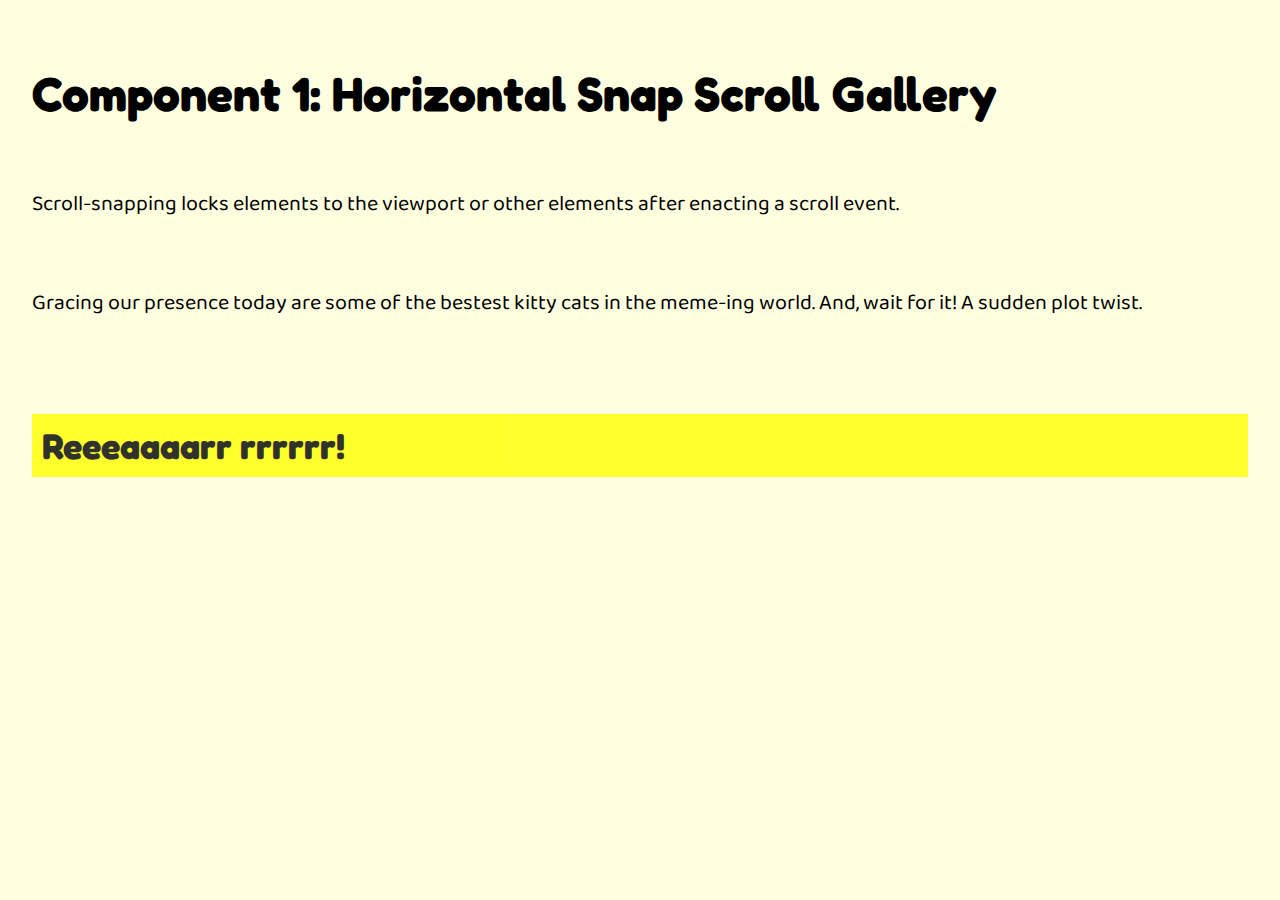
<file: 1-horizontal-snap-scrolling/index.html>
<!DOCTYPE html>
<html lang="en">

<head>
  <meta charset="UTF-8">
  <meta http-equiv="X-UA-Compatible" content="IE=edge">
  <meta name="viewport" content="width=device-width, initial-scale=1.0">
  <title>Horizontal Snap Scroll Feature with a Plot Twist</title>
  <link rel="stylesheet" type="text/css" href="style.css" />
</head>

<body>
  <!-- 
    modified from: https://css-tricks.com/practical-css-scroll-snapping/

    spec: https://www.w3.org/TR/css-scroll-snap-1/#scroll-snap-type
  -->
  <section class="slider-container">
    <div>
      <h1>Component 1: Horizontal Snap Scroll Gallery</h1>
      <p>
        Scroll-snapping locks elements to the viewport or other elements after enacting a scroll event.
      </p>
      <p>
        Gracing our presence today are some of the bestest kitty cats in the meme-ing world. And, wait for it! A sudden plot twist.
      </p>
    </div>
    <div class="slider">
      <div id="slide_1" role="img" aria-label="Orange cat locked inside a sandel, scraping quickly across the floor">
        <h2>Reeeaaaarr rrrrrr!</h2>
      </div>
      <div role="img" aria-label="White cat bobbing its head as though it is listening to a cool song" id="slide_2">
        <h2>The purrrfect vibe</h2>
      </div>
      <div id="slide_3" role="img" aria-label="Cute kitten asleep, stretching its paws and covering both its eyes">
        <h2>Furrr cute!</h2>
      </div>
      <div id="slide_4" role="img" aria-label="Zoom-in shot of an adult long-fur cat staring at the camera with its eyes wide open">
        <h2>Is my prof furr real?</h2>
      </div>
      <div id="slide_5" role="img" aria-label="Two cats locked in an intense lightsaber duel">
        <h2>Use the furrrrce!</h2>
      </div>
      <div>
        <h2>You've been rickrolled! <small>(I'm so old, and so are my memes.)</small></h2>
        <div id="slide_6">
          <div>
            <iframe role="img" aria-label="You've been rickrolled!" allowfullscreen="" frameBorder="0" height="100%" src="https://giphy.com/embed/uhYPkjP03h9RvVdazZ/video"></iframe>
          </div>
        </div>
      </div>
    </div>
  </section>
</body>

</html>
</file>
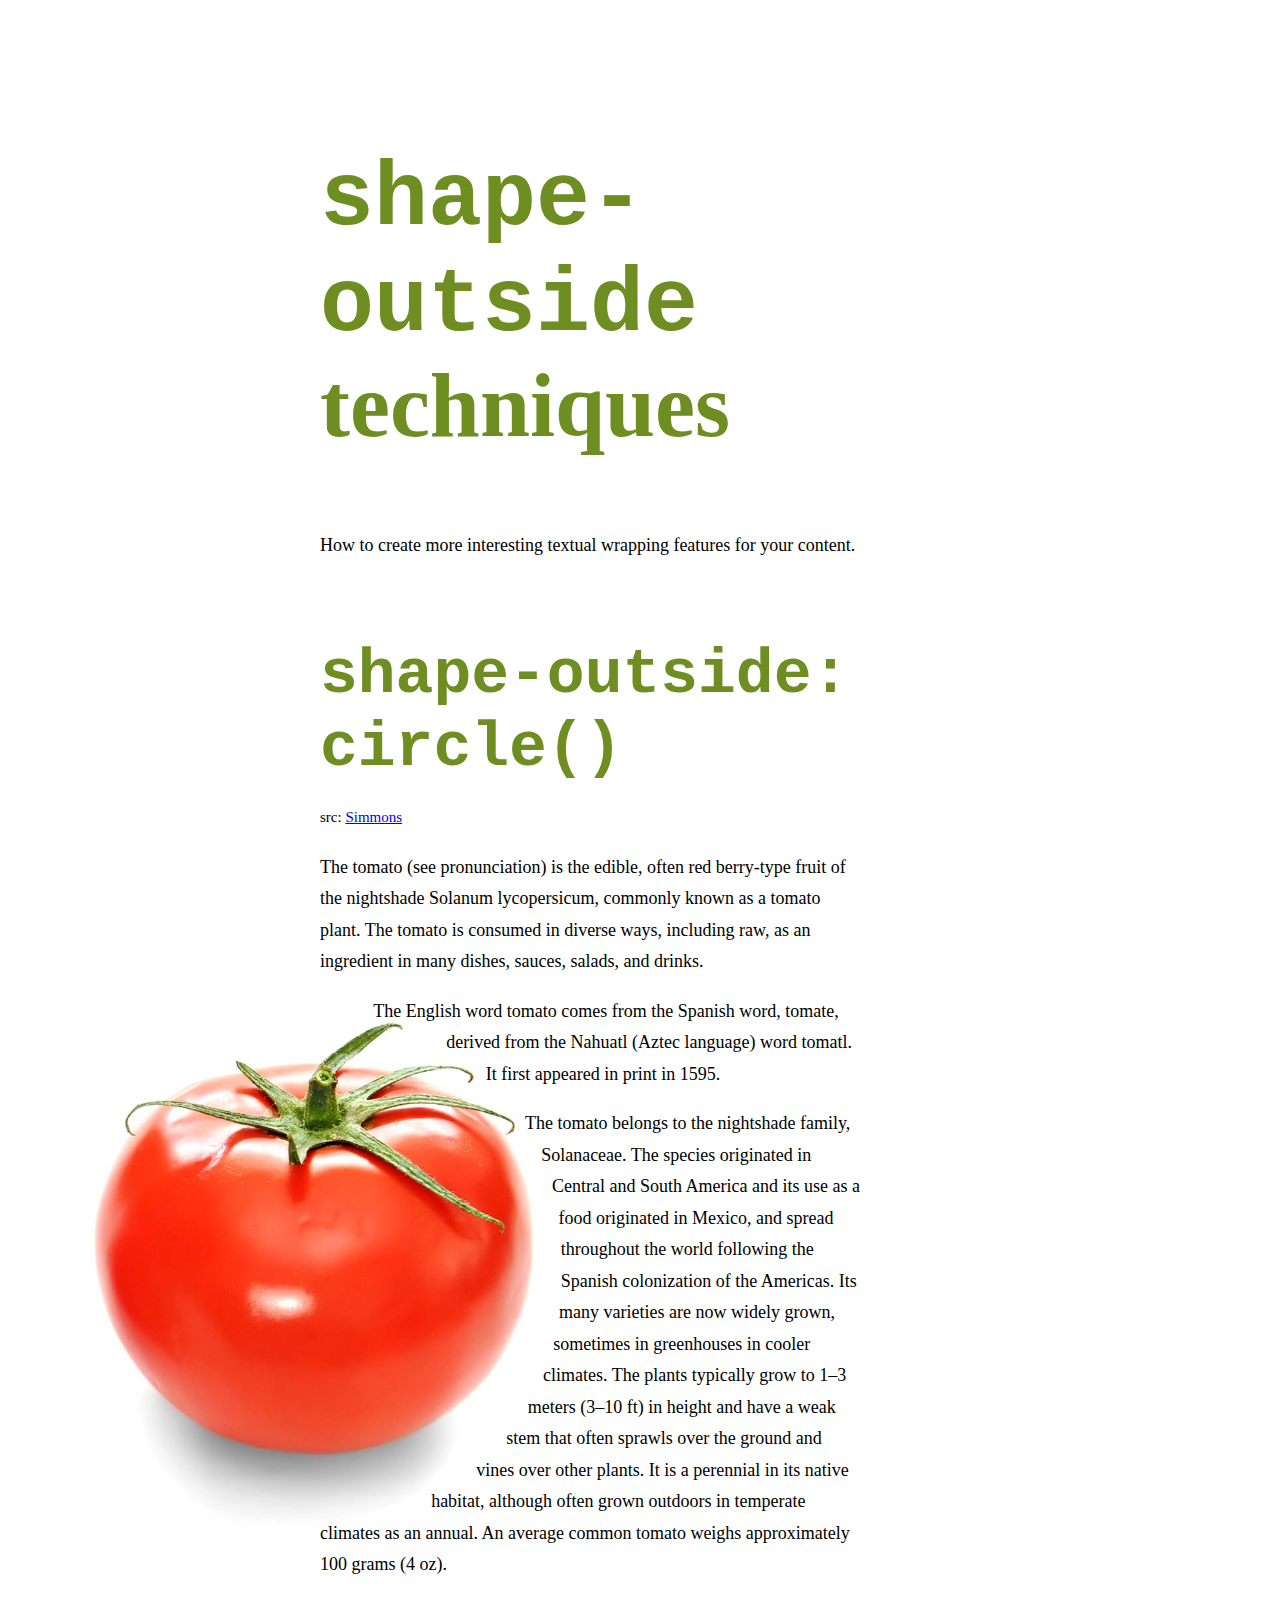
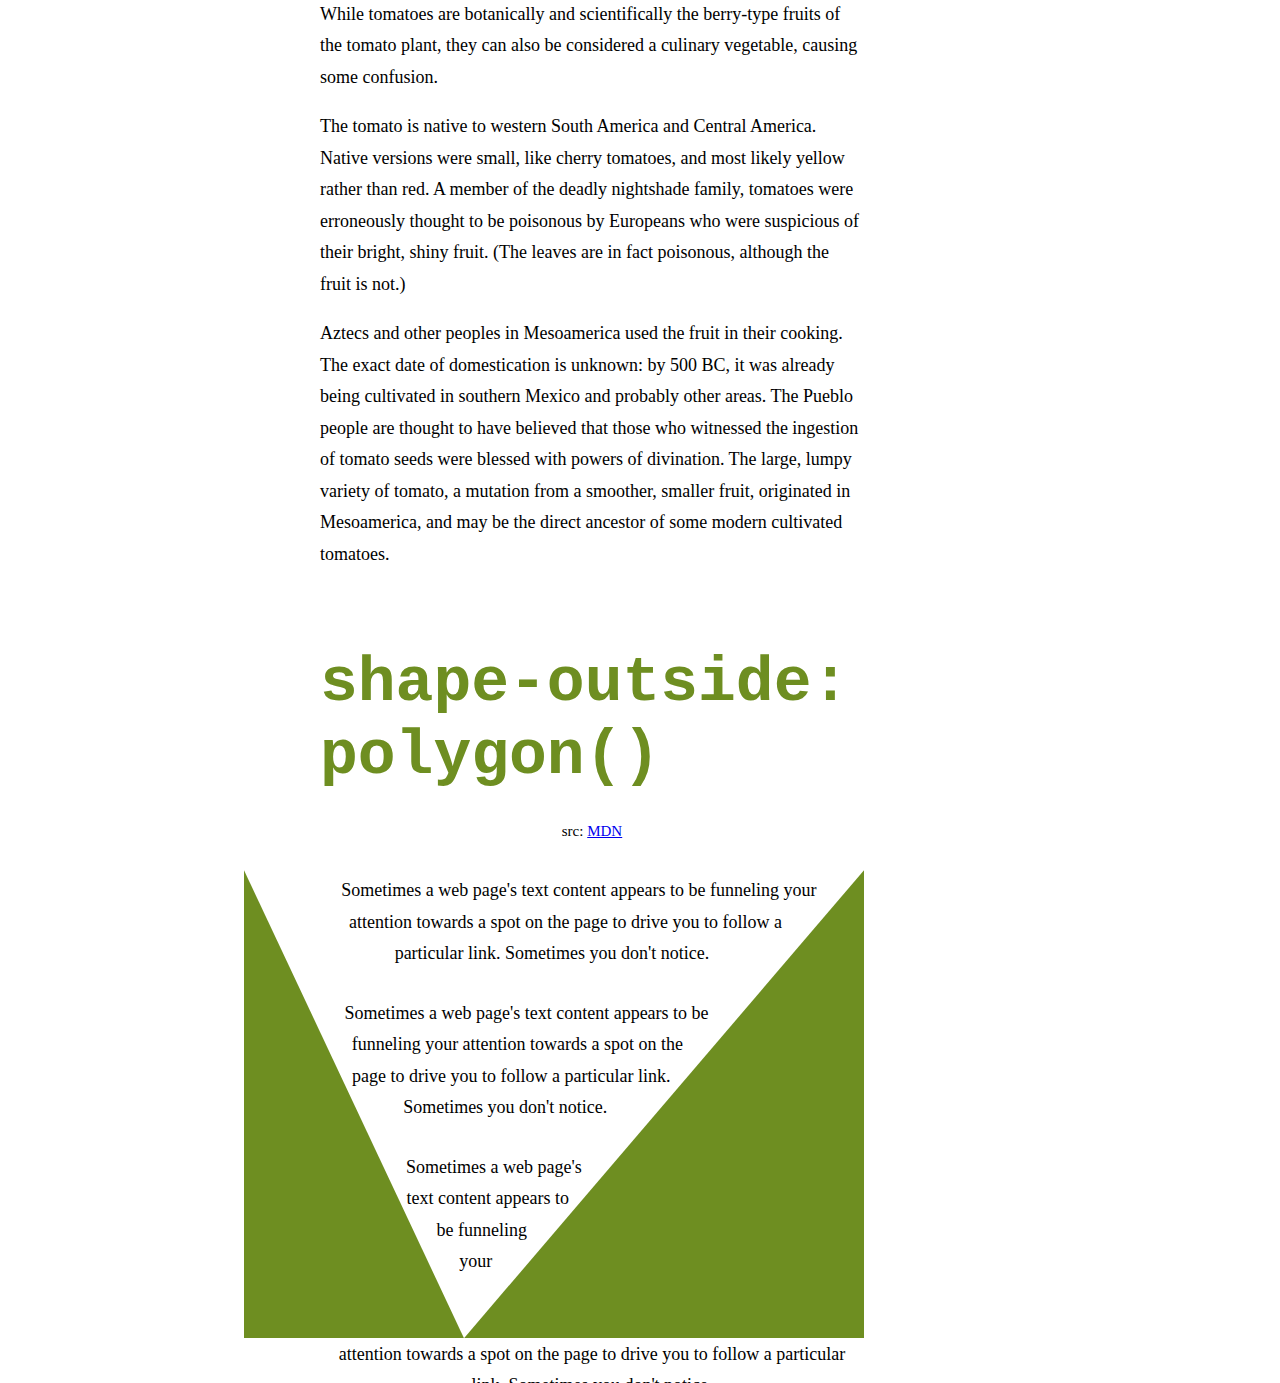
<file: 2-shape-outside/index.html>
<!DOCTYPE html>
<html lang="en">
<head>

  <meta charset="UTF-8">
  <meta http-equiv="X-UA-Compatible" content="IE=edge">
  <meta name="viewport" content="width=device-width, initial-scale=1.0">
  <title>shape-outside demo</title>

  <link rel="stylesheet" type="text/css" href="style.css" />

</head>
<body>

  <header>

    <h1><code>shape-outside</code> techniques</h1>

    <p>
      How to create more interesting textual wrapping features for your content.
    </p>

  </header>

  <section id="circle">

    <h2><code>shape-outside: circle()</code></h2>

    <p><small>src: <a href="https://labs.jensimmons.com/2016/examples/shapes-1.html">Simmons</a></small></p>
      
    <p>The tomato (see pronunciation) is the edible, often red berry-type fruit of the nightshade Solanum lycopersicum, commonly known as a tomato plant. The tomato is consumed in diverse ways, including raw, as an ingredient in many dishes, sauces, salads, and drinks.</p> 

    <img src="images/tomato.jpeg" class="tomato" alt="Ripe red tomato.">
    
    <p>The English word tomato comes from the Spanish word, tomate, derived from the Nahuatl (Aztec language) word tomatl. It first appeared in print in 1595.</p>

    <p>The tomato belongs to the nightshade family, Solanaceae. The species originated in Central and South America and its use as a food originated in Mexico, and spread throughout the world following the Spanish colonization of the Americas. Its many varieties are now widely grown, sometimes in greenhouses in cooler climates. The plants typically grow to 1–3 meters (3–10 ft) in height and have a weak stem that often sprawls over the ground and vines over other plants. It is a perennial in its native habitat, although often grown outdoors in temperate climates as an annual. An average common tomato weighs approximately 100 grams (4 oz).</p>
    
    <p>While tomatoes are botanically and scientifically the berry-type fruits of the tomato plant, they can also be considered a culinary vegetable, causing some confusion.</p>


    <p>The tomato is native to western South America and Central America. Native versions were small, like cherry tomatoes, and most likely yellow rather than red. A member of the deadly nightshade family, tomatoes were erroneously thought to be poisonous by Europeans who were suspicious of their bright, shiny fruit. (The leaves are in fact poisonous, although the fruit is not.)</p>

    <p>Aztecs and other peoples in Mesoamerica used the fruit in their cooking. The exact date of domestication is unknown: by 500 BC, it was already being cultivated in southern Mexico and probably other areas. The Pueblo people are thought to have believed that those who witnessed the ingestion of tomato seeds were blessed with powers of divination. The large, lumpy variety of tomato, a mutation from a smoother, smaller fruit, originated in Mesoamerica, and may be the direct ancestor of some modern cultivated tomatoes.</p>

  </section>

  <section id="funnel">

    <h2><code>shape-outside: polygon()</code></h2>

    <p><small>src: <a href="https://developer.mozilla.org/en-US/docs/Web/CSS/shape-outside">MDN</a></small></p>

    <div class="left-ramp"></div>
    <div class="right-ramp"></div>
    <p>
      Sometimes a web page's text content appears to be funneling your attention towards a spot on the page to drive you to follow a particular link. Sometimes you don't notice.
    </p>
    <p>
      Sometimes a web page's text content appears to be funneling your attention towards a spot on the page to drive you to follow a particular link. Sometimes you don't notice.
    </p>
    <p>
      Sometimes a web page's text content appears to be funneling your attention towards a spot on the page to drive you to follow a particular link. Sometimes you don't notice.
    </p>
  </section>
  
</body>
</html>
</file>
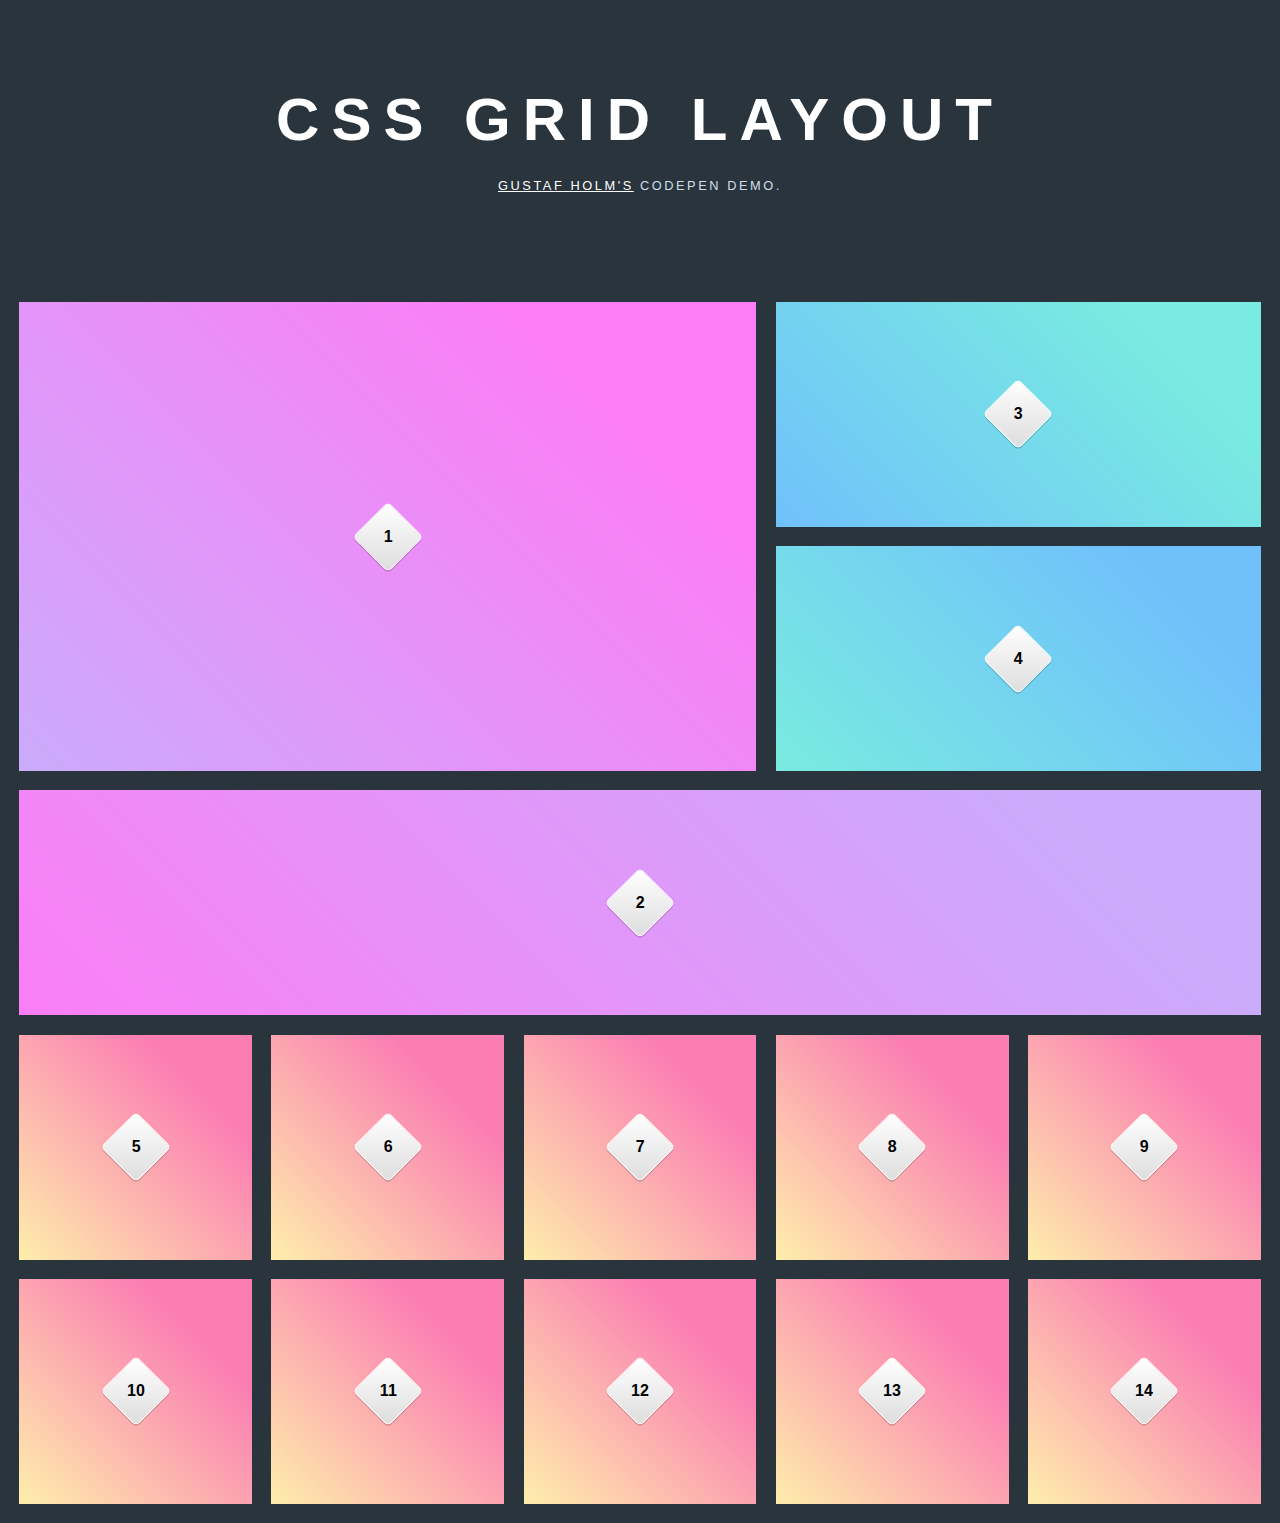
<file: 3-grid-areas-again/index.html>
<!DOCTYPE html>
<html lang="en">
<head>
  <meta charset="UTF-8">
  <meta http-equiv="X-UA-Compatible" content="IE=edge">
  <meta name="viewport" content="width=device-width, initial-scale=1.0">
  <title>CSS Grid Areas Again by Gustaf Holm</title>
  <link rel="stylesheet" type="text/css" href="style.css" />
</head>
<body>
  <header class="header">
    <h1>CSS Grid Layout</h1>
    <p><a href="https://codepen.io/primalivet/pen/ryjKmV">Gustaf Holm's</a> codepen demo.</p>
  </header>
  <div class="grid">
    <div class="item" tabindex="1">
      <div class="box">
        <div class="diamond"><span>1</span></div>
        <div class="tooltip">grid-area: hero</div>
      </div>
    </div>
    <div class="item" tabindex="2">
      <div class="box">
        <div class="diamond"><span>2</span></div>
        <div class="tooltip">grid-area: big</div>
      </div>
    </div>
    <div class="item" tabindex="3">
      <div class="box">
        <div class="diamond"><span>3</span></div>
        <div class="tooltip">grid-area: medium</div>
      </div>
    </div>
    <div class="item" tabindex="4">
      <div class="box">
        <div class="diamond"><span>4</span></div>
        <div class="tooltip">grid-area: medium</div>
      </div>
    </div>
    <div class="item" tabindex="5">
      <div class="box">
        <div class="diamond"><span>5</span></div>
        <div class="tooltip">grid-area: small</div>
      </div>
    </div>
    <div class="item" tabindex="6">
      <div class="box">
        <div class="diamond"><span>6</span></div>
        <div class="tooltip">grid-area: small</div>
      </div>
    </div>
    <div class="item" tabindex="7">
      <div class="box">
        <div class="diamond"><span>7</span></div>
        <div class="tooltip">grid-area: small</div>
      </div>
    </div>
    <div class="item" tabindex="8">
      <div class="box">
        <div class="diamond"><span>8</span></div>
        <div class="tooltip">grid-area: small</div>
      </div>
    </div>
    <div class="item" tabindex="9">
      <div class="box">
        <div class="diamond"><span>9</span></div>
        <div class="tooltip">grid-area: small</div>
      </div>
    </div>
    <div class="item" tabindex="10">
      <div class="box">
        <div class="diamond"><span>10</span></div>
        <div class="tooltip">grid-area: small</div>
      </div>
    </div>
    <div class="item" tabindex="11">
      <div class="box">
        <div class="diamond"><span>11</span></div>
        <div class="tooltip">grid-area: small</div>
      </div>
    </div>
    <div class="item" tabindex="12">
      <div class="box">
        <div class="diamond"><span>12</span></div>
        <div class="tooltip">grid-area: small</div>
      </div>
    </div>
    <div class="item" tabindex="13">
      <div class="box">
        <div class="diamond"><span>13</span></div>
        <div class="tooltip">grid-area: small</div>
      </div>
    </div>
    <div class="item" tabindex="14">
      <div class="box">
        <div class="diamond"><span>14</span></div>
        <div class="tooltip">grid-area: small</div>
      </div>
    </div>
  </div>
</body>
</html>
</file>
<file: 1-horizontal-snap-scrolling/style.css>
@import url('https://fonts.googleapis.com/css2?family=Baloo+2&family=Fredoka+One&display=swap');

/* General */

* {
  box-sizing: border-box;
}

body {
  background: lightyellow;
}


/* Fonts */

h1,
h2 {
  font-family: 'Fredoka One', cursive
}

h1 {
  font-size: 3rem
}

h2 {
  font-size: 2.25rem
}

small {
  font-size: 1.15rem
}

p {
  font-size: 1.35rem;
  font-family: 'Baloo 2', cursive;
  margin: 3em 0;
}


/* Slider Component */

.slider-container {
  padding: 24px;
}


/* 
	How? 
	1. Apply a 'scroll-snap-type'
		on a parent container with children
		items that you want to inherit its
		features. This define the container
    as a particular "scroll container"
	2. Apply 'scroll-snap-align' to the
		children.
*/

.slider {
  display: flex;
  /* 
    Values: ('x' or 'y' axes) ('mandatory' or 'proximity')
            type of snap action
    Note: Proximity is assumed default value. 
  */
  scroll-snap-type: x mandatory;
  -webkit-overflow-scrolling: touch;
  /* Handle how overflowing content is handled */
  overflow-x: scroll;
  overflow-y: hidden;
}

.slider>div {
  /* Using viewport values on dimensions for flexibility */
  min-width: 100vw;
  height: 50vh;
  /* Border helps distinguish elements */
  border-right: 5px solid white;
  /* BG defaults to color, if img breaks */
  background: purple;
  /* Specify which part of element to snap */
  /* Values: start, center, or end */
  scroll-snap-align: start;
}

.slider h2 {
  padding: 10px;
  background: yellow;
  opacity: 0.8;
}


/* Specific Slides */


/* 
  Note how I am using background images.
  This is an a11y concern, if the images are
  more than decorative in function. In my 
  case, they are content important to the page,
  so note how I use role="img" and an aria-label
  on the div where it is applied. 
*/

#slide_1 {
  background: url(https://media1.giphy.com/media/8vQSQ3cNXuDGo/giphy.gif);
  background-repeat: repeat;
  background-size: contain;
}

#slide_2 {
  background: url(https://media3.giphy.com/media/jpbnoe3UIa8TU8LM13/giphy.gif);
  background-repeat: no-repeat;
  background-size: cover;
}

#slide_3 {
  background: url(https://media2.giphy.com/media/yFQ0ywscgobJK/giphy.gif);
  background-repeat: repeat;
  background-size: contain;
}

#slide_4 {
  background: url(https://media2.giphy.com/media/ASvQ3A2Q7blzq/giphy.gif);
  background-repeat: repeat;
  background-size: contain;
}

#slide_5 {
  background: url(https://media0.giphy.com/media/kgfJvj2GvcEJG/giphy.gif);
  background-repeat: repeat;
  background-size: contain;
}


/* Slide 6 need extra features, cause it's *extra* */

#slide_6 {
  width: 100vw;
  margin: 0;
  padding: 0;
}

#slide_6>div {
  height: 0;
  padding-bottom: 75%;
  position: relative;
  width: 100%
}

#slide_6 iframe {
  padding: 0;
  margin: 0;
  left: -16px;
  position: absolute;
  top: 0;
  width: 97vw;
  height: 50vh;
}
</file>
<file: 2-shape-outside/style.css>
* { box-sizing: border-box; }

img { width: 100%; }
  
html {
  font-family: 'AdobeGaramondW01-Regula', georgia, serif;
  font-size: 18px; 
}

body {
  width: 80%;
  margin: 8rem 15% 5rem 5%;
  max-width: 800px; 
}

h1,h2 {
  font-family: 'BauerBodoniW01-BoldDisp', georgia, serif;
  color: #6e8e21;
  margin: 0;
  line-height: 1.1em; 
}
h1 { font-size: 5rem; margin-bottom: 75px;}
h2 { font-size: 3.5rem; margin-top: 75px;}

p, ul {
  line-height: 1.75em; 
}

h1, h2, h3, p {
  margin-left: 20vw; 
}

img {
  width: 36vw;
  float: left;
  margin: 1em; 
}

img.tomato {
  margin-bottom: 0;
  shape-outside: circle(); 
}


/* FUNNELED TEXT WITH POLYGONS */

#funnel {
  margin: auto;
  height: 48vh;
}

#funnel p {
  text-align: center;
  padding: 5px;
}

/* 
  POLYGONS

  - Require three or more pairs of values, which will draw at the very least a triangle inside its own bounding box.

  - You need to define the block size, so a width and height need to be defined. Be sure to define the WxH akin to its parent container context.

  - See Clippy path maker tool: https://bennettfeely.com/clippy/
*/

.left-ramp,
.right-ramp {
  width: 50%;
  height: 52vh;
  background-color: #6e8e21;
}

.left-ramp {
  -webkit-shape-outside: polygon(45% 0, 100% 100%, 45% 100%);
  shape-outside: polygon(45% 0, 100% 100%, 45% 100%);
  float: left;
  -webkit-clip-path: polygon(45% 0, 100% 100%, 45% 100%);
  clip-path: polygon(45% 0, 100% 100%, 45% 100%);
}

.right-ramp {
  -webkit-shape-outside: polygon(100% 0, 100% 100%, 0 100%);
  shape-outside: polygon(100% 0, 100% 100%, 0 100%);
  float: right;
  -webkit-clip-path: polygon(100% 0, 100% 100%, 0 100%);
  clip-path: polygon(100% 0, 100% 100%, 0 100%);
}
</file>
<file: 3-grid-areas-again/style.css>
/* GRID */

.grid {
  display: grid;
  grid-gap: 1.5vw;
  min-height: 100vh;
  padding: 1.5vw;
}

/* Grid Areas */
.grid .item:nth-child(1)  { grid-area: hero; }
.grid .item:nth-child(2)  { grid-area: big1; }
.grid .item:nth-child(3)  { grid-area: med1; }
.grid .item:nth-child(4)  { grid-area: med2; }
.grid .item:nth-child(5)  { grid-area: small1; }
.grid .item:nth-child(6)  { grid-area: small2; }
.grid .item:nth-child(7)  { grid-area: small3; }
.grid .item:nth-child(8)  { grid-area: small4; }
.grid .item:nth-child(9)  { grid-area: small5; }
.grid .item:nth-child(10) { grid-area: small6; }
.grid .item:nth-child(11) { grid-area: small7; }
.grid .item:nth-child(12) { grid-area: small8; }
.grid .item:nth-child(13) { grid-area: small9; }
.grid .item:nth-child(14) { grid-area: small10; }

.grid {
  grid-template-columns: repeat(2, 1fr);
  grid-template-rows: 50vh 30vh repeat(7, minmax(20vh, 1fr));
  grid-template-areas:
    "hero   hero"
    "big1   big1"
    "med1   med1"
    "med2   med2"
    "small1 small2"
    "small3 small4"
    "small5 small6"
    "small7 small8"
    "small9 small10";
}

@media screen and (min-width: 750px) {
  .grid {
    grid-template-columns: repeat(5, 1fr);
    grid-template-rows: repeat(5, 25vh);
    grid-template-areas:
      "hero   hero   hero   med1   med1"
      "hero   hero   hero   med2   med2"
      "big1   big1   big1   big1   big1"
      "small1 small2 small3 small4 small5"
      "small6 small7 small8 small9 small10";
  }
}

@media screen and (min-width: 1400px) {
  .grid {
    grid-template-columns: repeat(6, 1fr);
    grid-template-rows: auto;
    grid-template-areas:
    "small1 hero   hero hero med1   med1"
    "small2 hero   hero hero med2   med2"
    "small3 small5 big1 big1 small7 small8"
    "small4 small6 big1 big1 small9 small10";
  }
}

/* OTHER DEMO STYLES */

*,*:before,*:after {
  box-sizing: border-box;
}

body {
  margin: 0;
    font-family: -apple-system, BlinkMacSystemFont, "Segoe UI", Roboto, Helvetica, Arial, sans-serif, "Apple Color Emoji", "Segoe UI Emoji", "Segoe UI Symbol";
  background: #29343d;
}

.header {
  margin: 10vh 1.5vw;
  text-align: center;
  color: #cedfe9;
}

.header h1,
.header p {
  margin: 0;
  text-transform: uppercase;
  letter-spacing: 0.2em;
  line-height: 1;
}

.header h1 {
  position: relative;
  padding-bottom: 0.5em;
  color: #ffffff;
  font-size: 2rem;
}

.header p {
  font-weight: normal;
  font-size: 0.8rem;
}

.header a {
  color: white;
}

@media screen and (min-width: 750px) {

  .header h1 {
    font-size: 3.75rem;
  }

  .header h2 {
    font-weight: normal;
    font-size: 1.125rem;
    letter-spacing: 0.5em;
  }
}

@media screen and (min-width: 1400px) {

  .header h1 {
    font-size: 6rem;
  }

  .header h2 {
    font-weight: normal;
    font-size: 1.5rem;
  }
}

.box {
  display: flex;
  justify-content: center;
  align-items: center;
  height: 100%;
}

.diamond {
  display: flex;
  justify-content: center;
  align-items: center;
  position: relative;
  z-index: 2;
  width: 50px;
  height: 50px;
  border-radius: 5px;
  border: 1px solid #ffffff;
  box-shadow: 1px 1px 0px rgba(0,0,0,0.2);
  background-image: linear-gradient(to top left, #ddd 0%, #fff 100%);
  text-align: center;
  transform-origin: center;
  transform: rotateZ(45deg);
  transition: box-shadow 250ms, transform 250ms;
}

.diamond span {
  font-weight: bold;
  transform: rotateZ(-45deg)
}

.grid .item:hover .diamond,
.grid .item:focus .diamond {
  box-shadow: 2px 2px 2px rgba(0,0,0,0.2);
  transform:  rotateZ(45deg) scale(1.2);
}

.tooltip {
  position: absolute;
  z-index: 1;
  padding: 0.25rem 1rem;
  border-radius: 5px;
  background: #29343d;
  opacity: 0;
  color: #cedfe9;
  font-size: 0.875rem;
  transition: opacity 500ms, transform 500ms;
}

.tooltip:before {
  content: '';
  position: absolute;
  top: -9px;
  left: calc(50% - 10px);
  width: 0;
  height: 0;
  border-left: 10px solid transparent;
  border-right: 10px solid transparent;
  border-bottom: 10px solid #29343d;
}

.grid .item:hover .tooltip,
.grid .item:focus .tooltip {
  opacity: 1;
  transform: translateY(70px);
}

.grid .item {
  position: relative;
  padding: 1vw;
  background-position:  left bottom;
  background-size: 150% 100%;
  transition: background 500ms, outline 500ms;
  background-position: top left;
  outline: transparent;
}

.grid .item:hover,
.grid .item:focus {
  background-position: top right;
}

.grid .item:focus {
  outline: 2px solid #3eabfa;
}

.grid .item:nth-child(1)  { background-image: linear-gradient(45deg, #cbabfb 0%, #fb7ef6 60%); }
.grid .item:nth-child(2)  { background-image: linear-gradient(45deg, #fb7ef6 0%, #cbabfb 60%); }
.grid .item:nth-child(3)  { background-image: linear-gradient(45deg, #70c1fb 0%, #79ebe0 60%); }
.grid .item:nth-child(4)  { background-image: linear-gradient(45deg, #79ebe0 0%, #70c1fb 60%); }
.grid .item:nth-child(5),
.grid .item:nth-child(6),
.grid .item:nth-child(7),
.grid .item:nth-child(8),
.grid .item:nth-child(9),
.grid .item:nth-child(10),
.grid .item:nth-child(11),
.grid .item:nth-child(12),
.grid .item:nth-child(13),
.grid .item:nth-child(14) { background-image: linear-gradient(45deg, #feeeab 0%, #fb7eb3 60%); }
</file>
